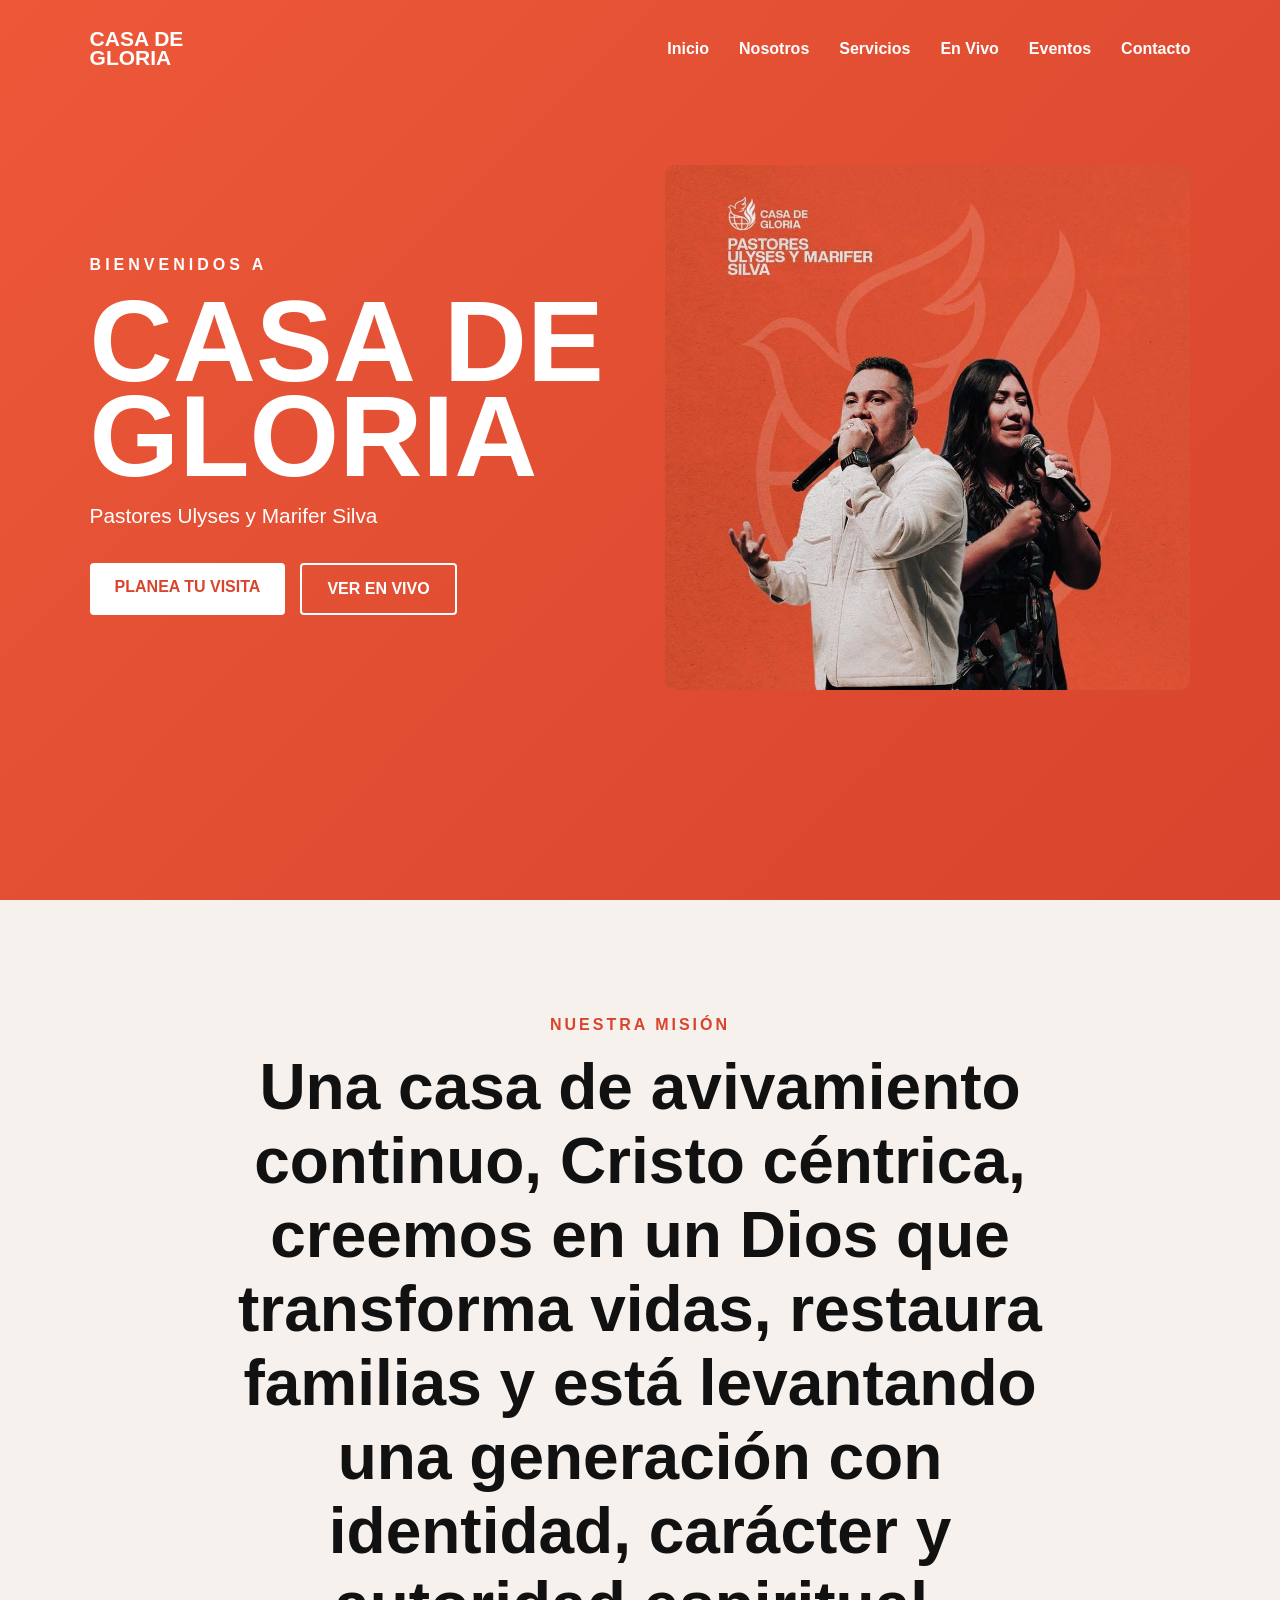
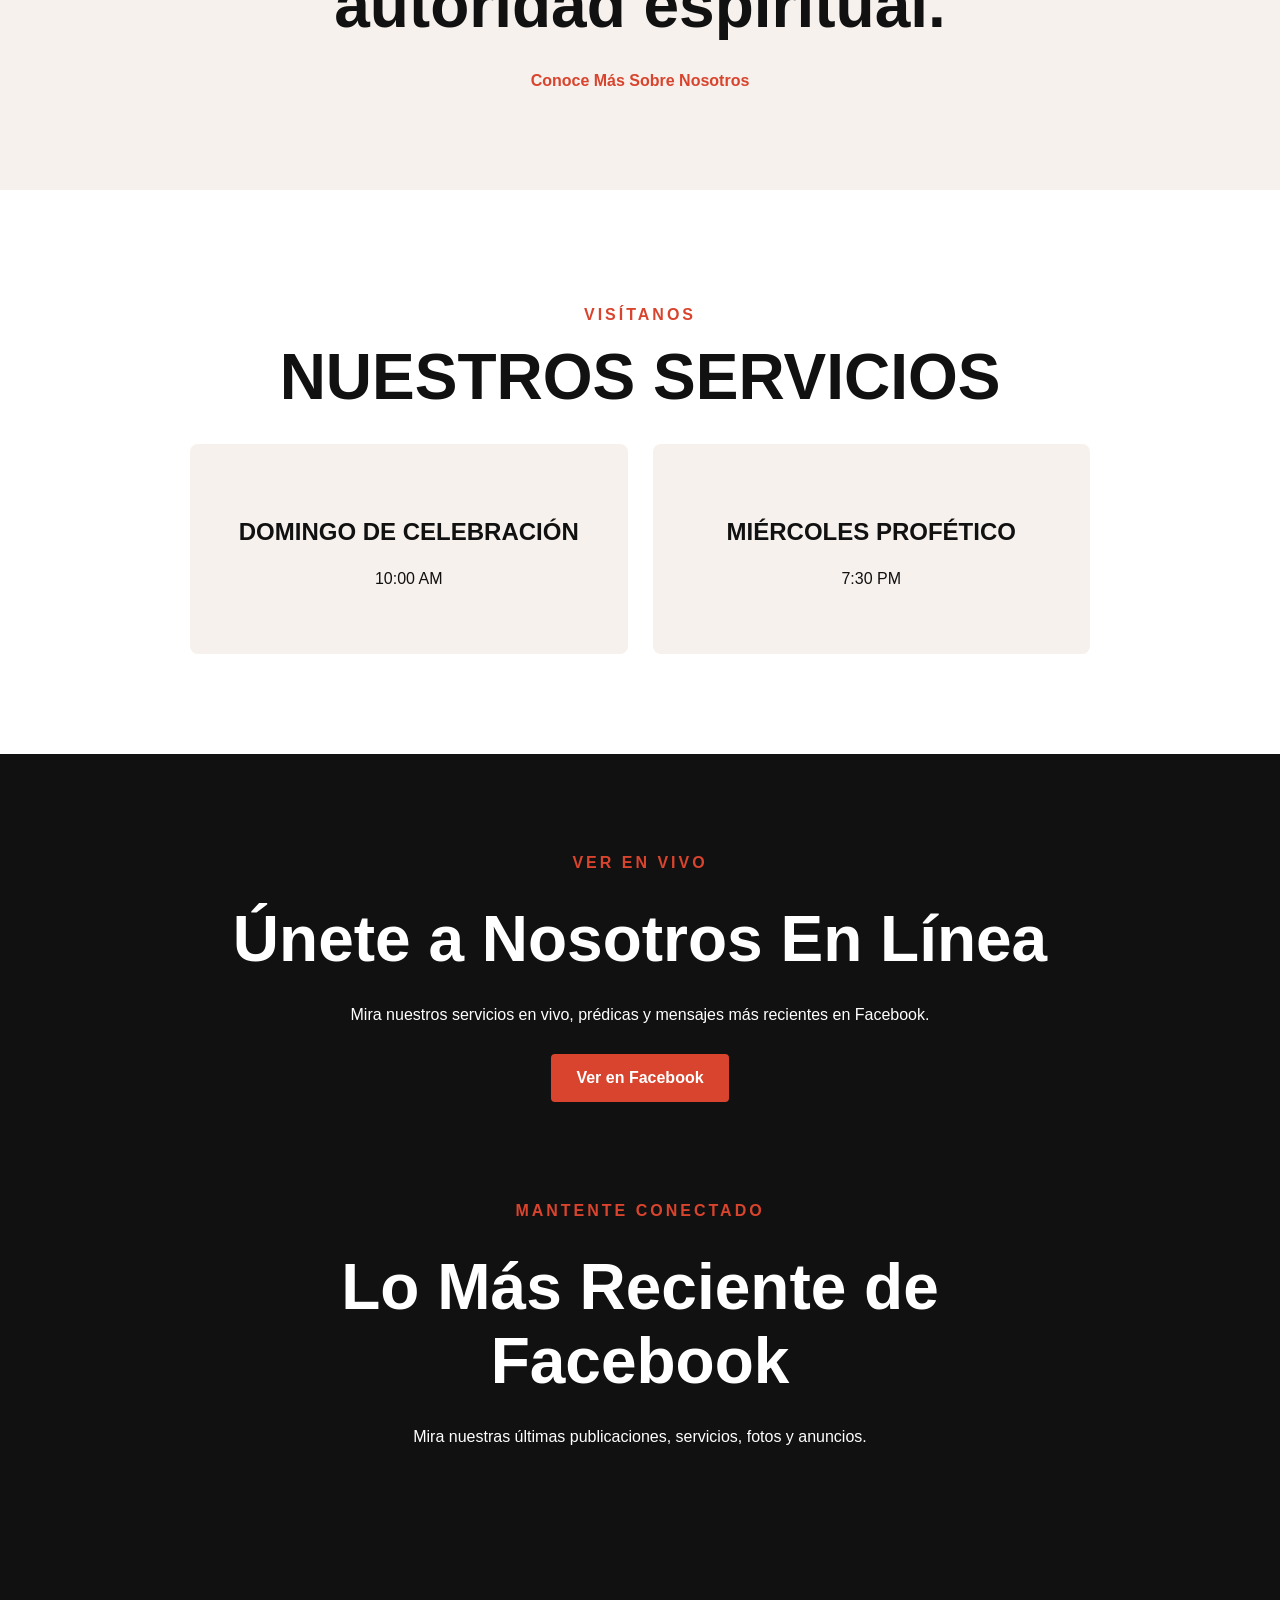
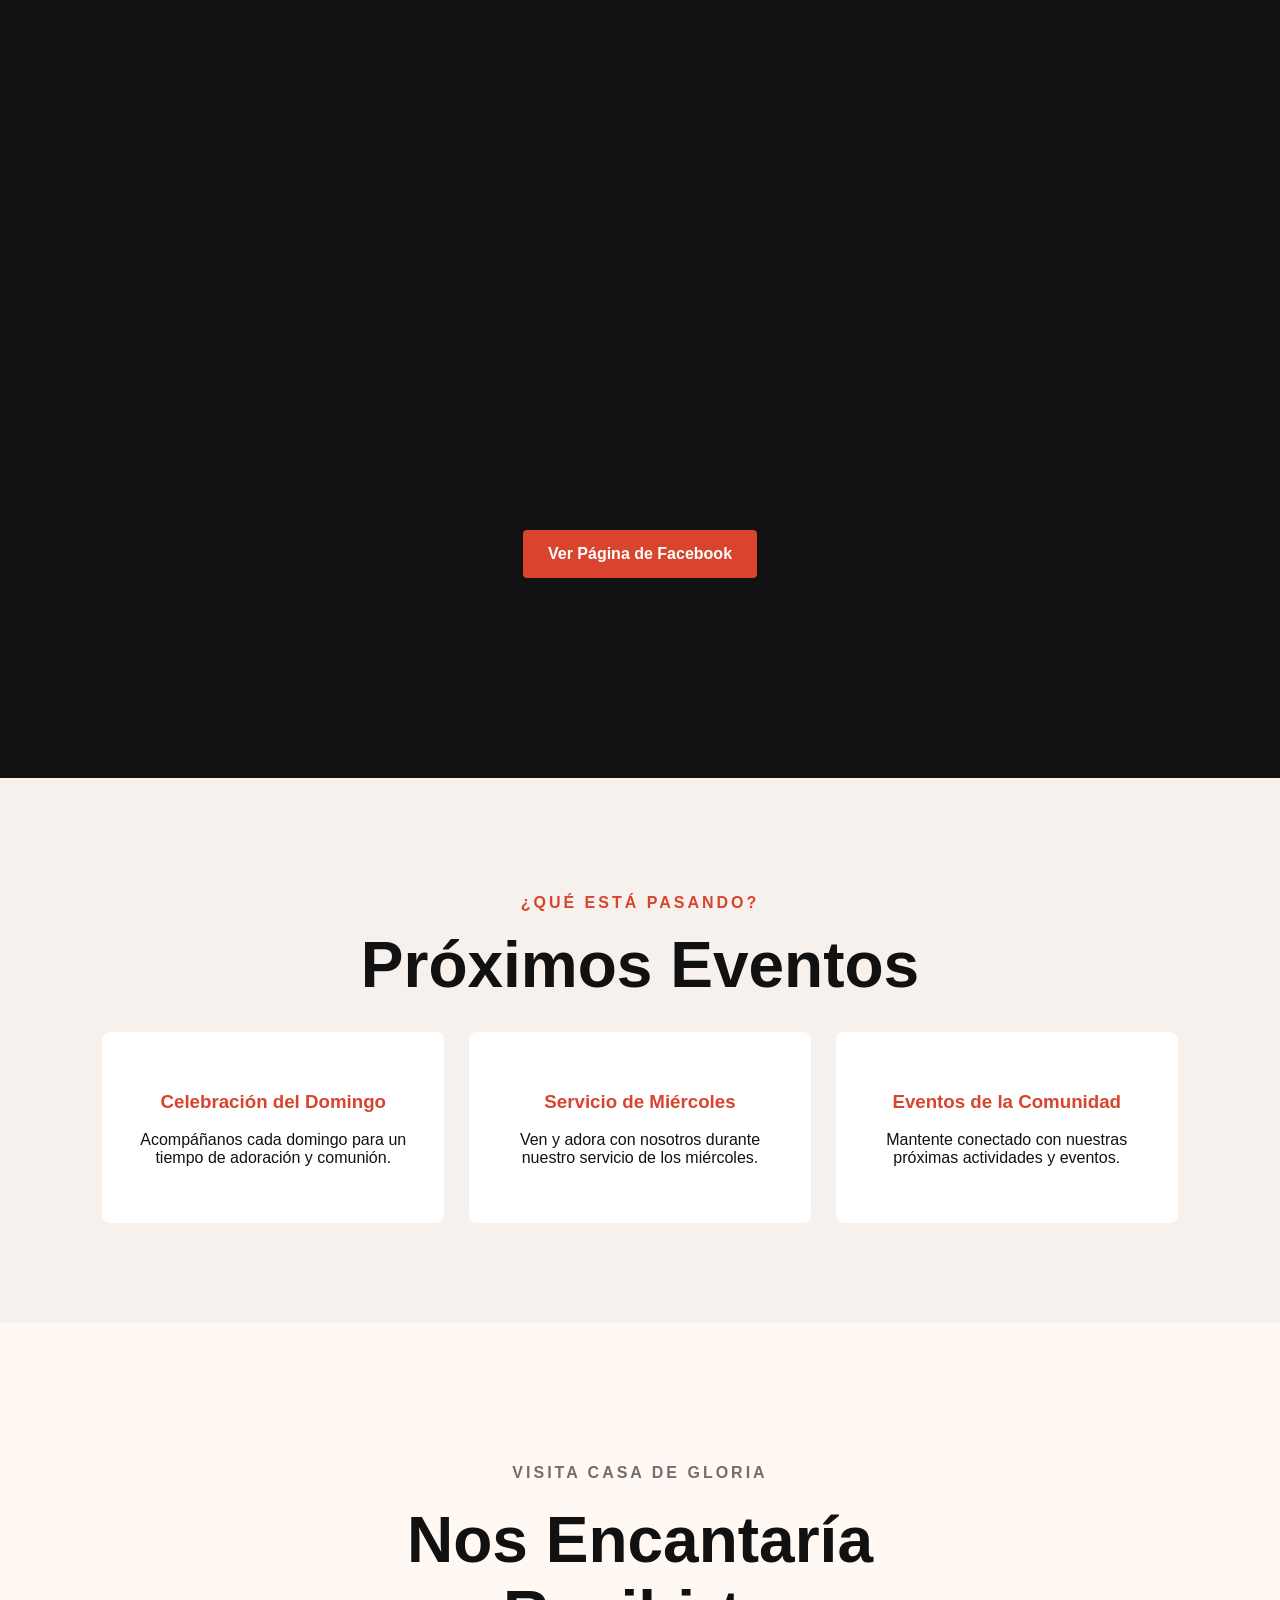
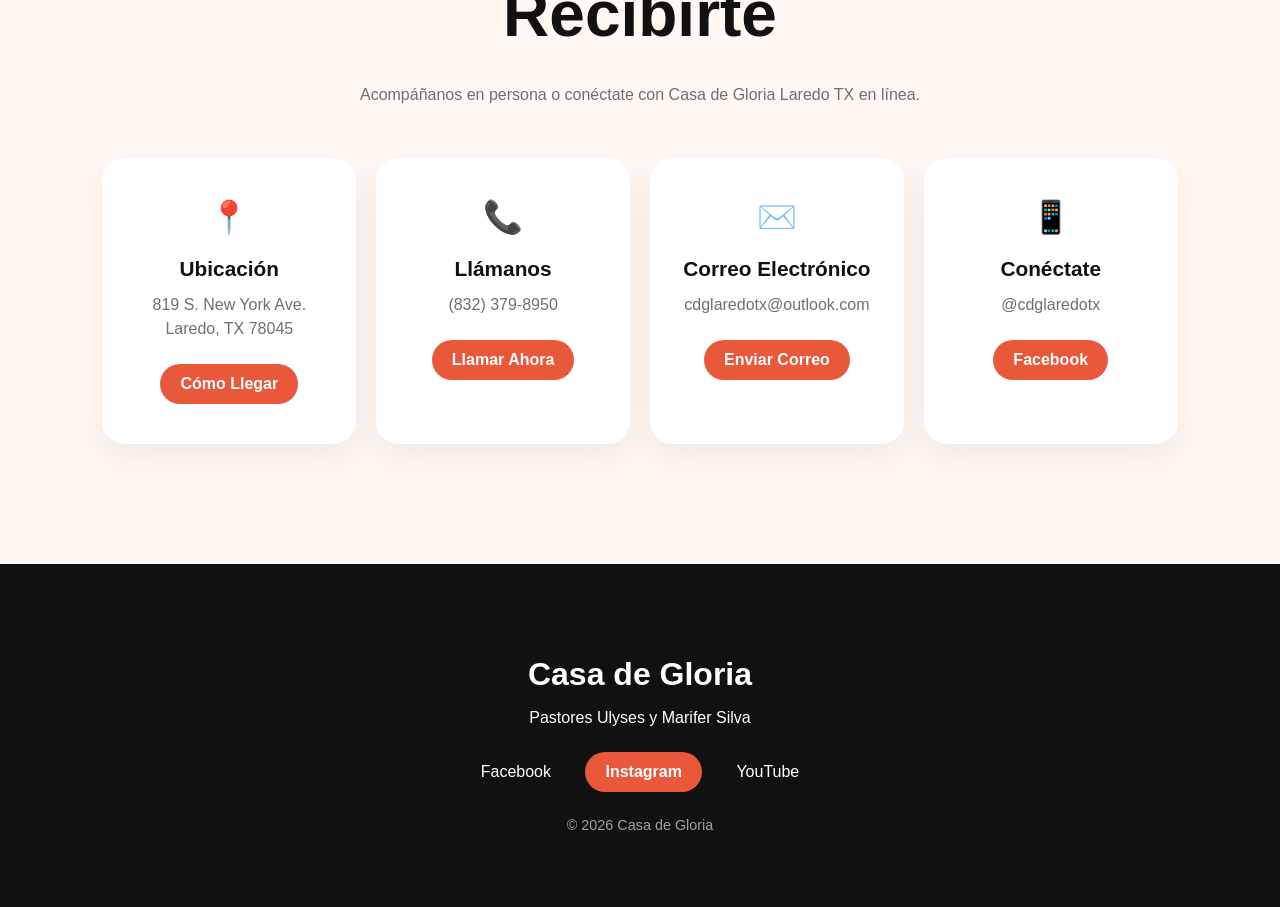
<file: index.html>
<!DOCTYPE html>
<html lang="es">

<head>
    <meta charset="UTF-8">
    <meta name="viewport" content="width=device-width, initial-scale=1.0">

    <title>Casa de Gloria</title>

    <link rel="stylesheet" href="style.css">
</head>

<body>

    <header class="hero" id="home">

        <nav>
            <div class="logo">
                CASA DE<br>GLORIA
            </div>

            <div class="nav-links">
                <a href="#home">Inicio</a>
                <a href="#about">Nosotros</a>
                <a href="#services">Servicios</a>
                <a href="#media">En Vivo</a>
                <a href="#events">Eventos</a>
                <a href="#contact">Contacto</a>
            </div>
        </nav>

        <div class="hero-content">

            <div class="hero-text">

                <p class="small-title">BIENVENIDOS A</p>

                <h1>
                    CASA DE<br>
                    GLORIA
                </h1>

                <p class="pastors">
                    Pastores Ulyses y Marifer Silva
                </p>

                <div class="buttons">

                    <a href="#visit" class="btn primary">
                        PLANEA TU VISITA
                    </a>

                    <a href="#media" class="btn outline">
                        VER EN VIVO
                    </a>

                </div>

            </div>

            <div class="hero-image">

                <img src="images/pastores.jpg"
                     alt="Pastores Ulyses y Marifer Silva">

            </div>

        </div>

    </header>


    <section class="about" id="about">

        <p class="section-label">NUESTRA MISIÓN</p>

        <h2>
            Una casa de avivamiento continuo, Cristo céntrica, creemos en un Dios que transforma vidas, restaura familias y está levantando una generación con identidad, carácter y autoridad espiritual.
        </h2>

     <a href="about.html" class="learn-more">
    Conoce Más Sobre Nosotros
</a>
    </section>


    <section class="services" id="services">

        <p class="section-label">VISÍTANOS</p>

        <h2>NUESTROS SERVICIOS</h2>

        <div class="service-grid">

            <div class="service-card">
                <h3>DOMINGO DE CELEBRACIÓN</h3>
                <p>10:00 AM</p>
            </div>

            <div class="service-card">
                <h3>MIÉRCOLES PROFÉTICO</h3>
                <p>7:30 PM</p>
            </div>

        </div>

    </section>


    <section class="media" id="media">

        <p class="section-label">VER EN VIVO</p>

        <h2>Únete a Nosotros En Línea</h2>

        <p>
            Mira nuestros servicios en vivo, prédicas y mensajes más recientes en Facebook.
        </p>

        <a href="https://www.facebook.com/profile.php?id=61588249353572"
           class="btn primary-dark"
           target="_blank"
           rel="noopener noreferrer">
            Ver en Facebook
        </a>


        <section class="facebook-section" id="facebook">

            <p class="section-label">MANTENTE CONECTADO</p>

            <h2>Lo Más Reciente de Facebook</h2>

            <p class="facebook-description">
                Mira nuestras últimas publicaciones, servicios, fotos y anuncios.
            </p>

            <div class="facebook-feed">

                <iframe
                    src="https://www.facebook.com/plugins/page.php?href=https%3A%2F%2Fwww.facebook.com%2Fprofile.php%3Fid%3D61588249353572&tabs=timeline&width=500&height=650&small_header=false&adapt_container_width=true&hide_cover=false&show_facepile=true"
                    width="500"
                    height="650"
                    style="border:none;overflow:hidden"
                    scrolling="no"
                    frameborder="0"
                    allowfullscreen="true"
                    allow="autoplay; clipboard-write; encrypted-media; picture-in-picture; web-share">
                </iframe>

            </div>

            <a href="https://www.facebook.com/profile.php?id=61588249353572"
               target="_blank"
               rel="noopener noreferrer"
               class="btn primary-dark">
                Ver Página de Facebook
            </a>

        </section>

    </section>


    <section class="events" id="events">

        <p class="section-label">¿QUÉ ESTÁ PASANDO?</p>

        <h2>Próximos Eventos</h2>

        <div class="event-grid">

            <div class="event-card">
                <h3>Celebración del Domingo</h3>
                <p>
                    Acompáñanos cada domingo para un tiempo de adoración y comunión.
                </p>
            </div>

            <div class="event-card">
                <h3>Servicio de Miércoles</h3>
                <p>
                    Ven y adora con nosotros durante nuestro servicio de los miércoles.
                </p>
            </div>

            <div class="event-card">
                <h3>Eventos de la Comunidad</h3>
                <p>
                    Mantente conectado con nuestras próximas actividades y eventos.
                </p>
            </div>

        </div>

    </section>


    <section class="contact-section" id="contact">

        <div class="contact-intro">

            <p class="section-label">VISITA CASA DE GLORIA</p>

            <h2>Nos Encantaría Recibirte</h2>

            <p>
                Acompáñanos en persona o conéctate con Casa de Gloria Laredo TX en línea.
            </p>

        </div>


        <div class="contact-grid">

            <div class="contact-card">

                <span class="contact-icon">📍</span>

                <h3>Ubicación</h3>

                <p>819 S. New York Ave.</p>
                <p>Laredo, TX 78045</p>

                <a href="https://www.google.com/maps/search/?api=1&query=819+S+New+York+Ave+Laredo+TX+78045"
                   target="_blank"
                   class="contact-link">
                    Cómo Llegar
                </a>

            </div>


            <div class="contact-card">

                <span class="contact-icon">📞</span>

                <h3>Llámanos</h3>

                <p>(832) 379-8950</p>

                <a href="tel:+18323798950"
                   class="contact-link">
                    Llamar Ahora
                </a>

            </div>


            <div class="contact-card">

                <span class="contact-icon">✉️</span>

                <h3>Correo Electrónico</h3>

                <p>cdglaredotx@outlook.com</p>

                <a href="mailto:cdglaredotx@outlook.com"
                   class="contact-link">
                    Enviar Correo
                </a>

            </div>


            <div class="contact-card">

                <span class="contact-icon">📱</span>

                <h3>Conéctate</h3>

                <p>@cdglaredotx</p>

                <a href="https://www.facebook.com/profile.php?id=61588249353572"
                   target="_blank"
                   class="contact-link">
                    Facebook
                </a>

            </div>

        </div>

    </section>


    <footer id="contact">

        <h3>Casa de Gloria</h3>

        <p>
            Pastores Ulyses y Marifer Silva
        </p>

        <div class="footer-links">

            <a href="https://www.facebook.com/profile.php?id=61588249353572"
               target="_blank"
               rel="noopener noreferrer">
                Facebook
            </a>

            <a href="https://www.instagram.com/cdg.laredotx/"
               target="_blank"
               class="contact-link">
                Instagram
            </a>

            <a href="#">
                YouTube
            </a>

        </div>

        <p class="copyright">
            © 2026 Casa de Gloria
        </p>

    </footer>

</body>
</html>
</file>
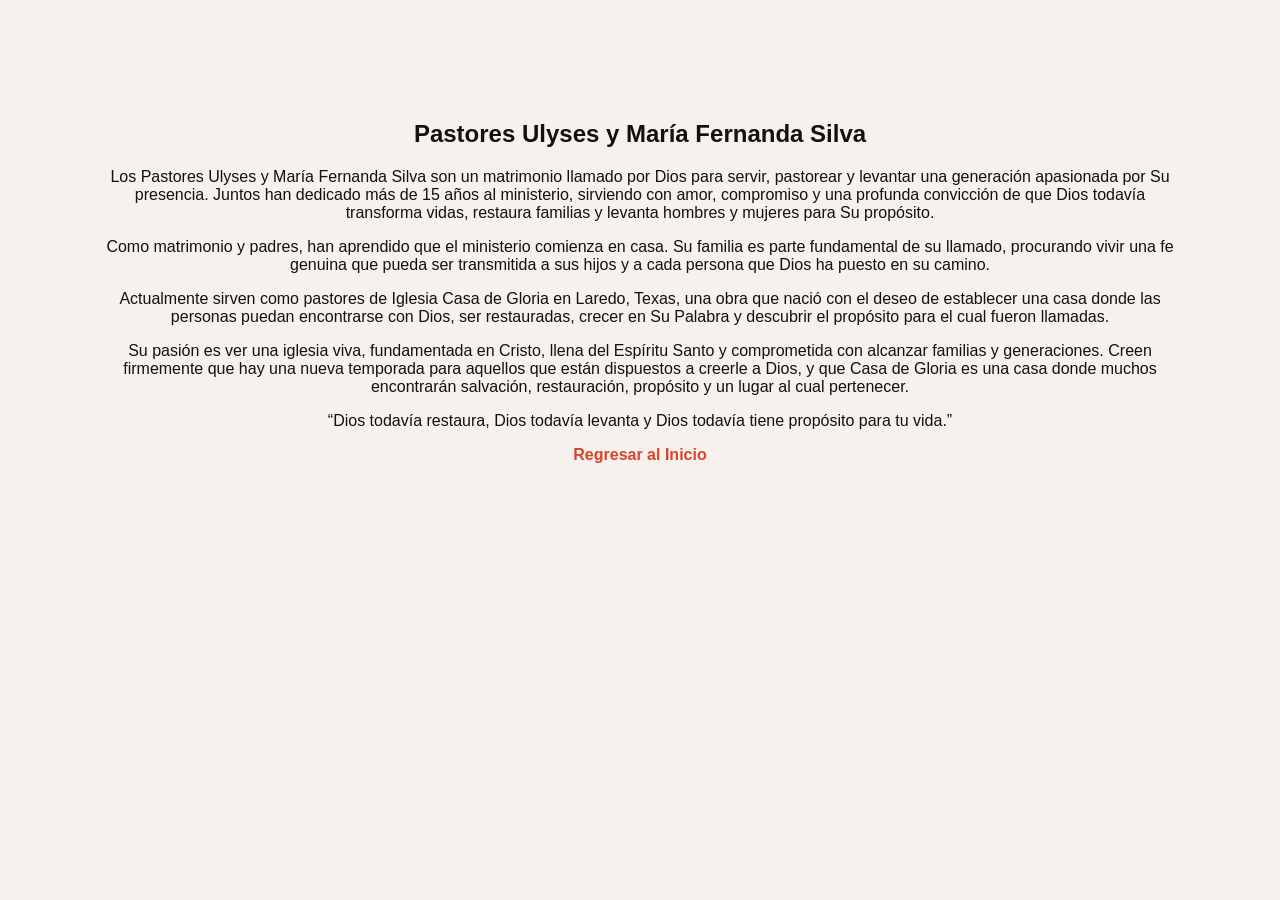
<file: about.html>
<!DOCTYPE html>
<html lang="es">

<head>
    <meta charset="UTF-8">
    <meta name="viewport" content="width=device-width, initial-scale=1.0">

    <title>Nosotros | Casa de Gloria</title>

    <link rel="stylesheet" href="style.css">
</head>

<body>

    <section class="about-page">

        <h1>Pastores Ulyses y María Fernanda Silva</h1>

        <p>
            Los Pastores Ulyses y María Fernanda Silva son un matrimonio llamado por Dios
            para servir, pastorear y levantar una generación apasionada por Su presencia.
            Juntos han dedicado más de 15 años al ministerio, sirviendo con amor, compromiso
            y una profunda convicción de que Dios todavía transforma vidas, restaura familias
            y levanta hombres y mujeres para Su propósito.
        </p>

        <p>
            Como matrimonio y padres, han aprendido que el ministerio comienza en casa.
            Su familia es parte fundamental de su llamado, procurando vivir una fe genuina
            que pueda ser transmitida a sus hijos y a cada persona que Dios ha puesto en su camino.
        </p>

        <p>
            Actualmente sirven como pastores de Iglesia Casa de Gloria en Laredo, Texas,
            una obra que nació con el deseo de establecer una casa donde las personas puedan
            encontrarse con Dios, ser restauradas, crecer en Su Palabra y descubrir el propósito
            para el cual fueron llamadas.
        </p>

        <p>
            Su pasión es ver una iglesia viva, fundamentada en Cristo, llena del Espíritu Santo
            y comprometida con alcanzar familias y generaciones. Creen firmemente que hay una
            nueva temporada para aquellos que están dispuestos a creerle a Dios, y que Casa de Gloria
            es una casa donde muchos encontrarán salvación, restauración, propósito y un lugar
            al cual pertenecer.
        </p>

        <blockquote>
            “Dios todavía restaura, Dios todavía levanta y Dios todavía tiene propósito para tu vida.”
        </blockquote>

        <a href="index.html" class="learn-more">
            Regresar al Inicio
        </a>

    </section>

</body>

</html>
</file>
<file: style.css>
* {
    box-sizing: border-box;
}

html {
    scroll-behavior: smooth;
}

body {
    margin: 0;
    font-family: Arial, Helvetica, sans-serif;
    background: #f6f1ec;
    color: #111111;
}

/* HERO */

.hero {
    min-height: 100vh;
    background: linear-gradient(
        135deg,
        #ec5838,
        #d8442d
    );
    color: white;
    padding: 30px 7%;
}

/* NAVIGATION */

nav {
    display: flex;
    justify-content: space-between;
    align-items: center;
}

.logo {
    font-size: 21px;
    font-weight: 900;
    line-height: 0.9;
}

.nav-links {
    display: flex;
    gap: 30px;
}

.nav-links a {
    color: white;
    text-decoration: none;
    font-weight: 600;
}

.nav-links a:hover {
    opacity: 0.7;
}

/* HERO CONTENT */

.hero-content {
    min-height: 80vh;

    display: flex;
    align-items: center;
    justify-content: space-between;

    gap: 50px;
}

.hero-text {
    width: 50%;
}

.small-title {
    letter-spacing: 4px;
    font-weight: bold;
}

.hero h1 {
    font-size: clamp(4rem, 9vw, 9rem);
    line-height: 0.82;
    margin: 20px 0;
}

.pastors {
    font-size: 1.3rem;
    margin-bottom: 35px;
}

/* IMAGE */

.hero-image {
    width: 50%;
}

.hero-image img {
    width: 100%;
    display: block;
    border-radius: 10px;
}

/* BUTTONS */

.buttons {
    display: flex;
    gap: 15px;
}

.btn {
    display: inline-block;
    padding: 15px 25px;

    text-decoration: none;
    font-weight: bold;

    border-radius: 4px;

    transition: 0.3s;
}

.primary {
    background: white;
    color: #d8442d;
}

.primary:hover {
    background: #f2f2f2;
}

.outline {
    border: 2px solid white;
    color: white;
}

.outline:hover {
    background: white;
    color: #d8442d;
}

.primary-dark {
    background: #d8442d;
    color: white;
}

.primary-dark:hover {
    background: #b93625;
}

/* GENERAL SECTIONS */

section {
    padding: 100px 8%;
    text-align: center;
}

.section-label {
    letter-spacing: 3px;
    font-weight: bold;
    color: #d8442d;
}

section h2 {
    font-size: clamp(2rem, 5vw, 4rem);
    margin: 15px auto 30px;
}

/* ABOUT */

.about {
    background: #f6f1ec;
}

.about h2 {
    max-width: 850px;
}

.about-text {
    max-width: 700px;
    margin: 0 auto 30px;
    font-size: 1.1rem;
    line-height: 1.7;
}

.learn-more {
    color: #d8442d;
    font-weight: bold;
    text-decoration: none;
}

/* SERVICES */

.services {
    background: white;
}

.service-grid {
    display: grid;
    grid-template-columns: repeat(2, 1fr);
    gap: 25px;

    max-width: 900px;
    margin: auto;
}

.service-card {
    padding: 50px 25px;
    background: #f6f1ec;
    border-radius: 8px;
}

.service-card h3 {
    font-size: 1.5rem;
}

/* MEDIA */

.media {
    background: #111111;
    color: white;
}

.media p {
    max-width: 600px;
    margin: 0 auto 30px;
}

/* EVENTS */

.events {
    background: #f6f1ec;
}

.event-grid {
    display: grid;
    grid-template-columns: repeat(3, 1fr);
    gap: 25px;

    max-width: 1100px;
    margin: auto;
}

.event-card {
    background: white;
    padding: 40px 25px;
    border-radius: 8px;
}

.event-card h3 {
    color: #d8442d;
}

/* VISIT */

.visit {
    background: #ec5838;
    color: white;
}

.visit .section-label {
    color: white;
}

/* FOOTER */

footer {
    background: #111111;
    color: white;

    padding: 60px 20px;
    text-align: center;
}

footer h3 {
    font-size: 2rem;
    margin-bottom: 10px;
}

.footer-links {
    margin: 25px 0;
}

.footer-links a {
    color: white;
    text-decoration: none;
    margin: 0 15px;
}

.copyright {
    opacity: 0.6;
    font-size: 0.9rem;
}

/* MOBILE */

@media (max-width: 800px) {

    nav {
        flex-direction: column;
        gap: 20px;
    }

    .nav-links {
        flex-wrap: wrap;
        justify-content: center;
        gap: 15px;
    }

    .hero-content {
        flex-direction: column;
        text-align: center;
        padding-top: 60px;
    }

    .hero-text,
    .hero-image {
        width: 100%;
    }

    .buttons {
        justify-content: center;
        flex-wrap: wrap;
    }

    .service-grid,
    .event-grid {
        grid-template-columns: 1fr;
    }
}/* CONTACT SECTION */

.contact-section {
    background: #fff8f3;
    padding: 120px 8%;
}

.contact-intro {
    text-align: center;
    max-width: 750px;
    margin: 0 auto 50px;
}

.contact-intro p {
    color: #6f6f6f;
    line-height: 1.7;
}

.contact-grid {
    max-width: 1200px;
    margin: auto;

    display: grid;
    grid-template-columns: repeat(4, 1fr);
    gap: 20px;
}

.contact-card {
    background: white;

    padding: 40px 25px;

    border-radius: 22px;

    box-shadow:
        0 12px 35px rgba(0, 0, 0, 0.07);

    text-align: center;

    transition: 0.3s;
}

.contact-card:hover {
    transform: translateY(-7px);
}

.contact-icon {
    display: block;
    font-size: 2rem;
    margin-bottom: 15px;
}

.contact-card h3 {
    font-size: 1.3rem;
    margin-bottom: 15px;
}

.contact-card p {
    color: #6f6f6f;
    margin: 6px 0;
}

.contact-link {
    display: inline-block;

    margin-top: 20px;

    padding: 11px 20px;

    background: #e9583b;
    color: white;

    text-decoration: none;

    border-radius: 50px;

    font-weight: bold;

    transition: 0.3s;
}

.contact-link:hover {
    background: #c9422c;
    transform: translateY(-2px);
}

@media (max-width: 900px) {

    .contact-grid {
        grid-template-columns: repeat(2, 1fr);
    }

}

@media (max-width: 600px) {

    .contact-grid {
        grid-template-columns: 1fr;
    }

}
</file>
